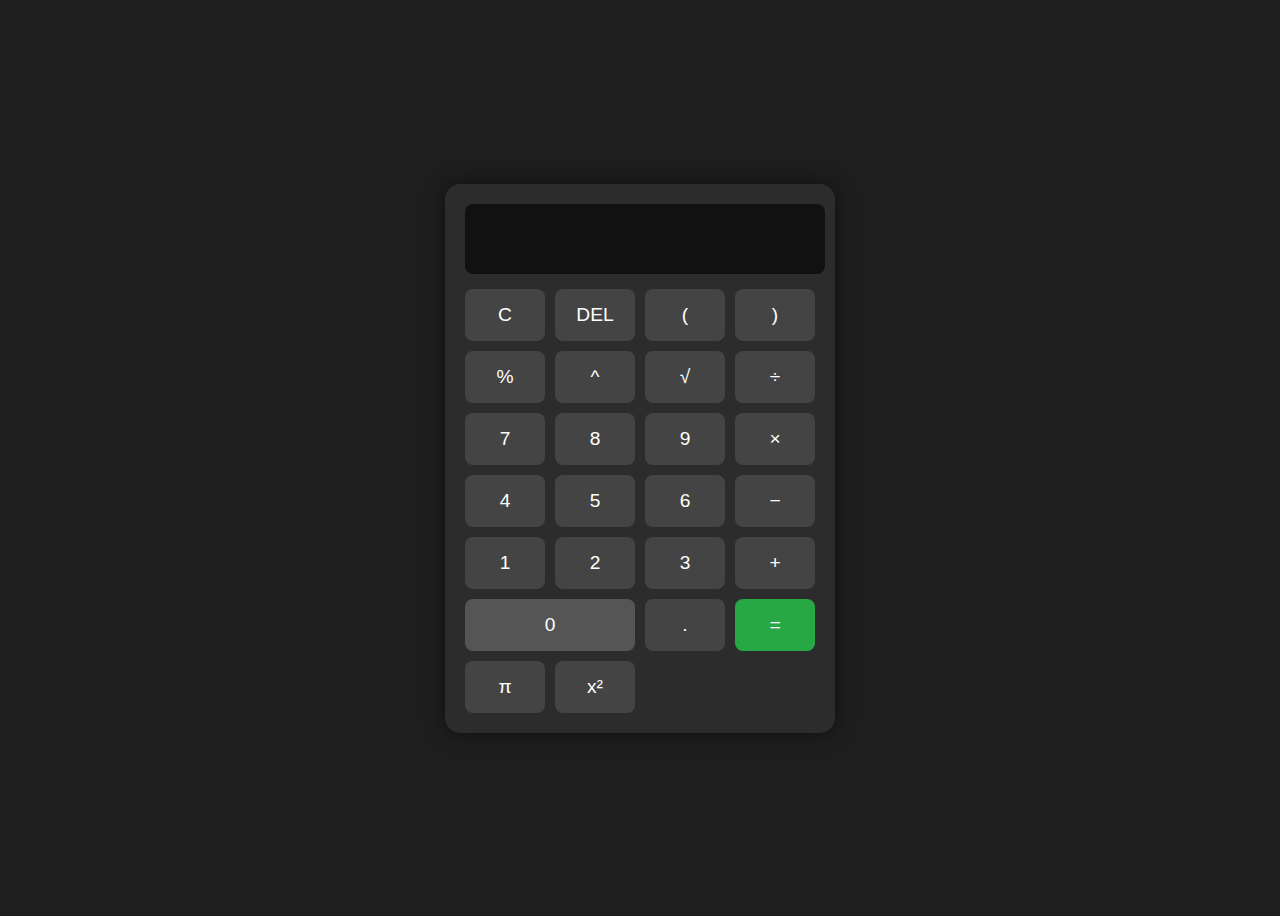
<file: calculator/index.html>
<!DOCTYPE html>
<html lang="en">
<head>
    <meta charset="UTF-8">
    <meta name="viewport" content="width=device-width, initial-scale=1.0">
    <title>Scientific Calculator</title>
    <link rel="stylesheet" href="style.css">
</head>
<body>

    <div class="calculator">
        <input type="text" id="display" disabled>

        <div class="buttons">
            <button onclick="clearDisplay()">C</button>
            <button onclick="deleteLast()">DEL</button>
            <button onclick="appendValue('(')">(</button>
            <button onclick="appendValue(')')">)</button>

            <button onclick="appendValue('%')">%</button>
            <button onclick="appendValue('**')">^</button>
            <button onclick="appendValue('Math.sqrt(')">√</button>
            <button onclick="appendValue('/')">÷</button>

            <button onclick="appendValue('7')">7</button>
            <button onclick="appendValue('8')">8</button>
            <button onclick="appendValue('9')">9</button>
            <button onclick="appendValue('*')">×</button>

            <button onclick="appendValue('4')">4</button>
            <button onclick="appendValue('5')">5</button>
            <button onclick="appendValue('6')">6</button>
            <button onclick="appendValue('-')">−</button>

            <button onclick="appendValue('1')">1</button>
            <button onclick="appendValue('2')">2</button>
            <button onclick="appendValue('3')">3</button>
            <button onclick="appendValue('+')">+</button>

            <button onclick="appendValue('0')" class="zero">0</button>
            <button onclick="appendValue('.')">.</button>
            <button onclick="calculate()" class="equal">=</button>

            <button onclick="appendValue('Math.PI')">π</button>
            <button onclick="appendValue('**2')">x²</button>
        </div>
    </div>

    <script src="script.js"></script>
</body>
</html>
</file>
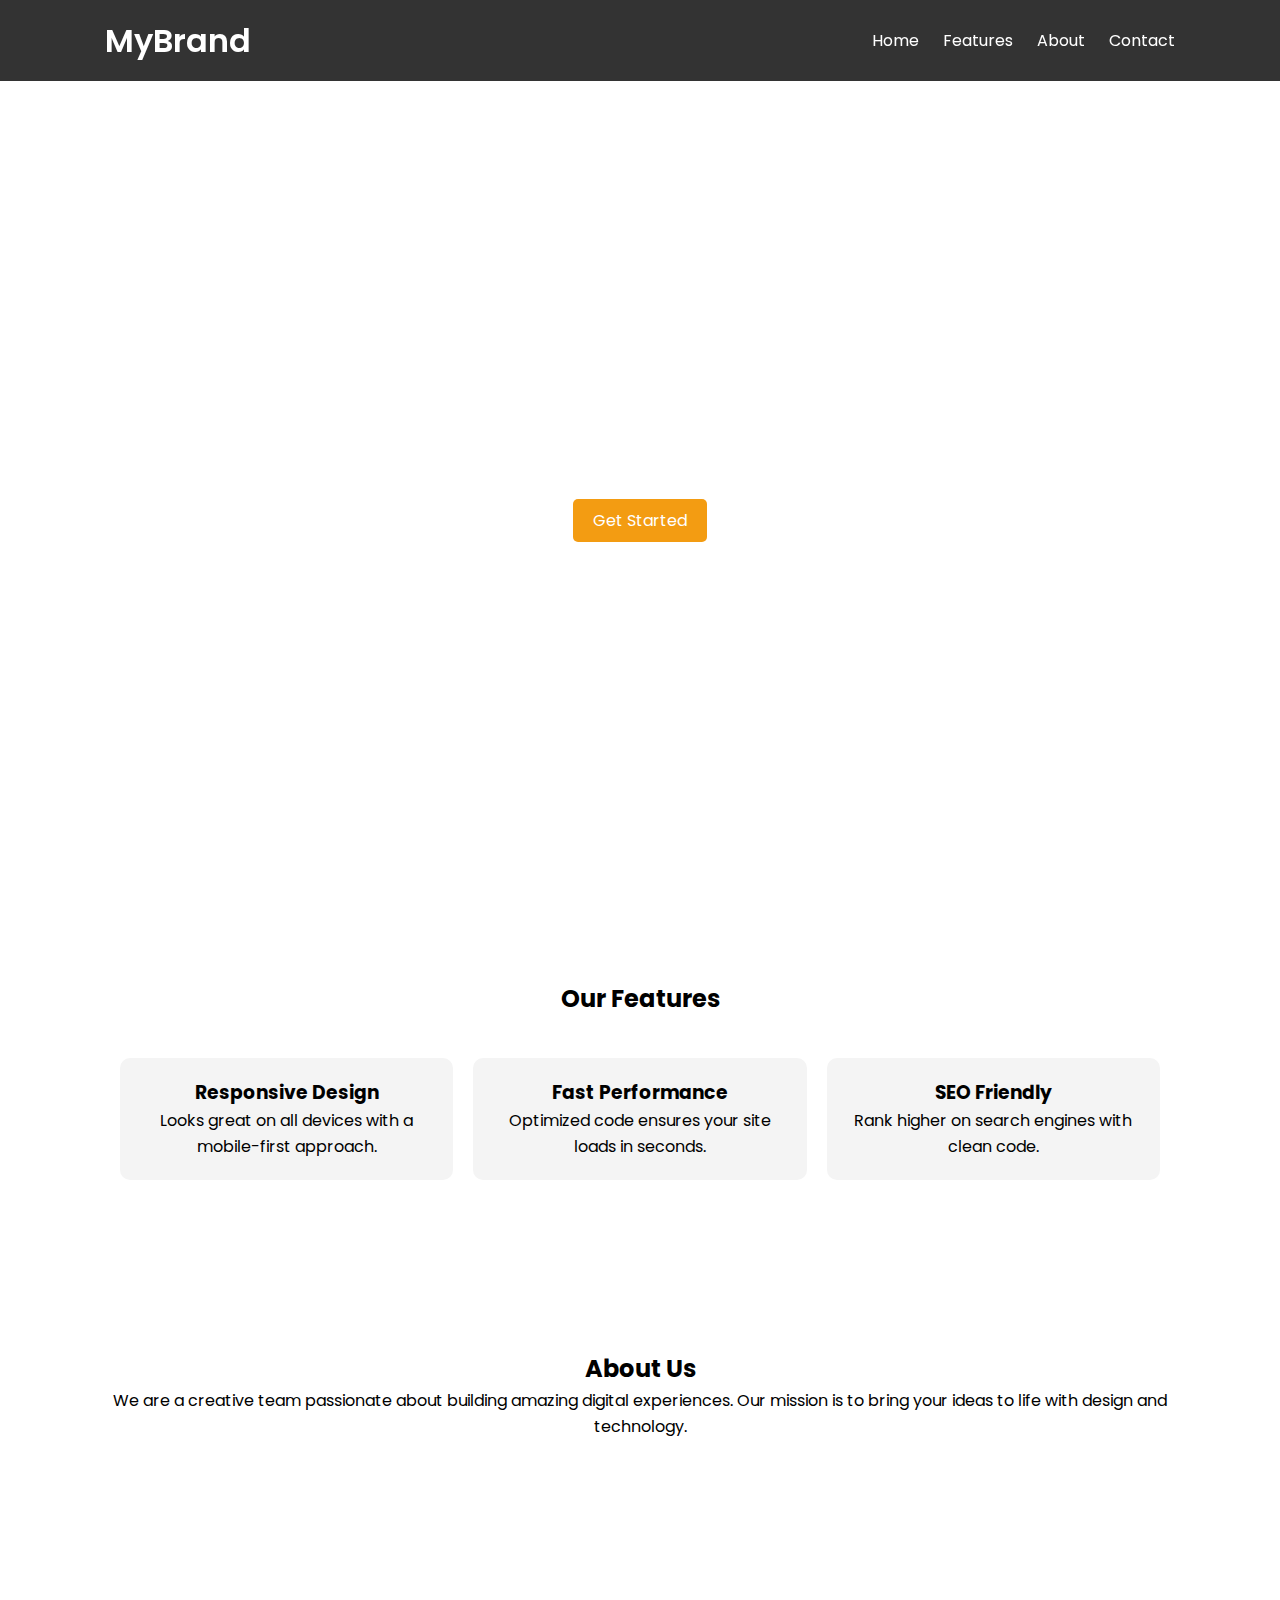
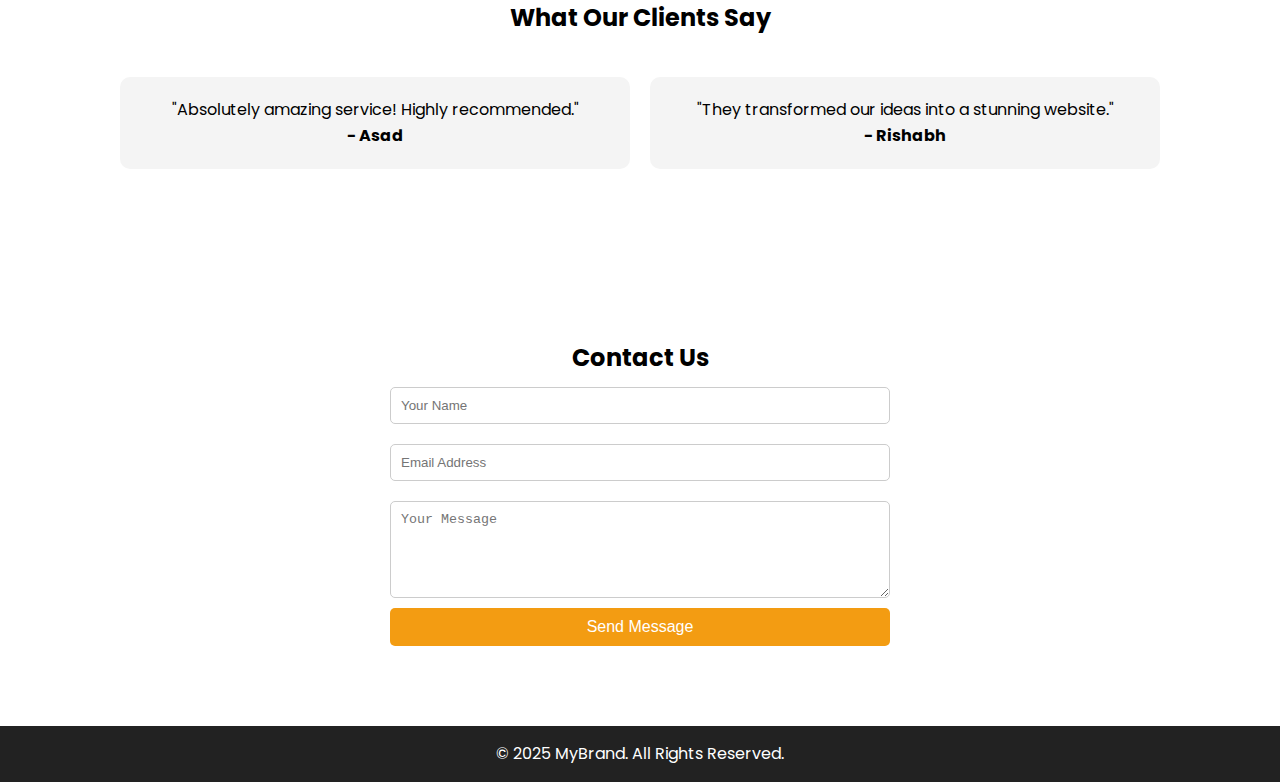
<file: landing page/index.html>
<!DOCTYPE html>
<html lang="en">
<head>
    <meta charset="UTF-8">
    <meta name="viewport" content="width=device-width, initial-scale=1.0">
    <title>Complex Landing Page</title>
    <link rel="stylesheet" href="style.css">
    <link href="https://fonts.googleapis.com/css2?family=Poppins:wght@400;600&display=swap" rel="stylesheet">
</head>
<body>

    <!-- Navbar -->
    <header>
        <div class="container nav-container">
            <h1 class="logo">MyBrand</h1>
            <nav>
                <a href="#hero">Home</a>
                <a href="#features">Features</a>
                <a href="#about">About</a>
                <a href="#contact">Contact</a>
            </nav>
        </div>
    </header>

    <!-- Hero Section -->
    <section id="hero">
        <div class="hero-text">
            <h2>Welcome to MyBrand</h2>
            <p>We create modern, responsive, and user-friendly web designs.</p>
            <a href="#contact" class="btn">Get Started</a>
        </div>
    </section>

    <!-- Features Section -->
    <section id="features" class="section">
        <h2>Our Features</h2>
        <div class="features-container">
            <div class="feature">
                <h3>Responsive Design</h3>
                <p>Looks great on all devices with a mobile-first approach.</p>
            </div>
            <div class="feature">
                <h3>Fast Performance</h3>
                <p>Optimized code ensures your site loads in seconds.</p>
            </div>
            <div class="feature">
                <h3>SEO Friendly</h3>
                <p>Rank higher on search engines with clean code.</p>
            </div>
        </div>
    </section>

    <!-- About Section -->
    <section id="about" class="section">
        <h2>About Us</h2>
        <p>We are a creative team passionate about building amazing digital experiences. Our mission is to bring your ideas to life with design and technology.</p>
    </section>

    <!-- Testimonials Section -->
    <section id="testimonials" class="section">
        <h2>What Our Clients Say</h2>
        <div class="testimonials-container">
            <div class="testimonial">
                <p>"Absolutely amazing service! Highly recommended."</p>
                <h4>- Asad</h4>
            </div>
            <div class="testimonial">
                <p>"They transformed our ideas into a stunning website."</p>
                <h4>- Rishabh </h4>
            </div>
        </div>
    </section>

    <!-- Contact Section -->
    <section id="contact" class="section">
        <h2>Contact Us</h2>
        <form>
            <input type="text" placeholder="Your Name" required>
            <input type="email" placeholder="Email Address" required>
            <textarea placeholder="Your Message" rows="5" required></textarea>
            <button type="submit" class="btn">Send Message</button>
        </form>
    </section>

    <!-- Footer -->
    <footer>
        <p>&copy; 2025 MyBrand. All Rights Reserved.</p>
    </footer>

</body>
</html>
</file>
<file: calculator/style.css>
body {
    font-family: Arial, sans-serif;
    background: #1e1e1e;
    display: flex;
    justify-content: center;
    align-items: center;
    height: 100vh;
}

.calculator {
    background: #2c2c2c;
    padding: 20px;
    border-radius: 15px;
    box-shadow: 0px 0px 20px rgba(0,0,0,0.5);
    width: 350px;
}

#display {
    width: 100%;
    height: 60px;
    font-size: 1.8rem;
    text-align: right;
    margin-bottom: 15px;
    padding: 5px;
    border: none;
    border-radius: 8px;
    background: #111;
    color: white;
}

.buttons {
    display: grid;
    grid-template-columns: repeat(4, 1fr);
    grid-gap: 10px;
}

button {
    padding: 15px;
    font-size: 1.2rem;
    border: none;
    border-radius: 8px;
    cursor: pointer;
    background: #444;
    color: white;
    transition: 0.2s;
}

button:hover {
    background: #666;
}

.equal {
    background: #28a745;
}

.equal:hover {
    background: #218838;
}

.zero {
    grid-column: span 2;
    background: #555;
}
</file>
<file: landing page/style.css>
* {
    margin: 0;
    padding: 0;
    box-sizing: border-box;
}

body {
    font-family: 'Poppins', sans-serif;
    line-height: 1.6;
}

header {
    background: rgba(0,0,0,0.8);
    position: fixed;
    width: 100%;
    top: 0;
    z-index: 10;
}

.nav-container {
    display: flex;
    justify-content: space-between;
    align-items: center;
    max-width: 1100px;
    margin: auto;
    padding: 15px;
}

.logo {
    color: white;
    font-weight: 600;
}

nav a {
    color: white;
    margin-left: 20px;
    text-decoration: none;
    transition: 0.3s;
}

nav a:hover {
    color: #f39c12;
}

#hero {
    background: url('https://picsum.photos/1600/900') no-repeat center center/cover;
    height: 100vh;
    display: flex;
    align-items: center;
    justify-content: center;
    text-align: center;
    color: white;
}

.hero-text {
    max-width: 600px;
}

.hero-text h2 {
    font-size: 3rem;
    margin-bottom: 15px;
}

.hero-text p {
    font-size: 1.2rem;
    margin-bottom: 20px;
}

.btn {
    background: #f39c12;
    padding: 10px 20px;
    color: white;
    text-decoration: none;
    border-radius: 5px;
    transition: 0.3s;
}

.btn:hover {
    background: #d35400;
}

.section {
    padding: 80px 20px;
    text-align: center;
    max-width: 1100px;
    margin: auto;
}

.features-container, .testimonials-container {
    display: flex;
    justify-content: space-around;
    flex-wrap: wrap;
    margin-top: 30px;
}

.feature, .testimonial {
    background: #f4f4f4;
    padding: 20px;
    margin: 10px;
    flex: 1;
    min-width: 250px;
    border-radius: 10px;
}

form {
    max-width: 500px;
    margin: auto;
    display: flex;
    flex-direction: column;
}

form input, form textarea {
    padding: 10px;
    margin: 10px 0;
    border: 1px solid #ccc;
    border-radius: 5px;
}

form button {
    background: #f39c12;
    padding: 10px;
    border: none;
    color: white;
    font-size: 1rem;
    cursor: pointer;
}

form button:hover {
    background: #d35400;
}

footer {
    background: #222;
    color: white;
    text-align: center;
    padding: 15px 0;
}
</file>
